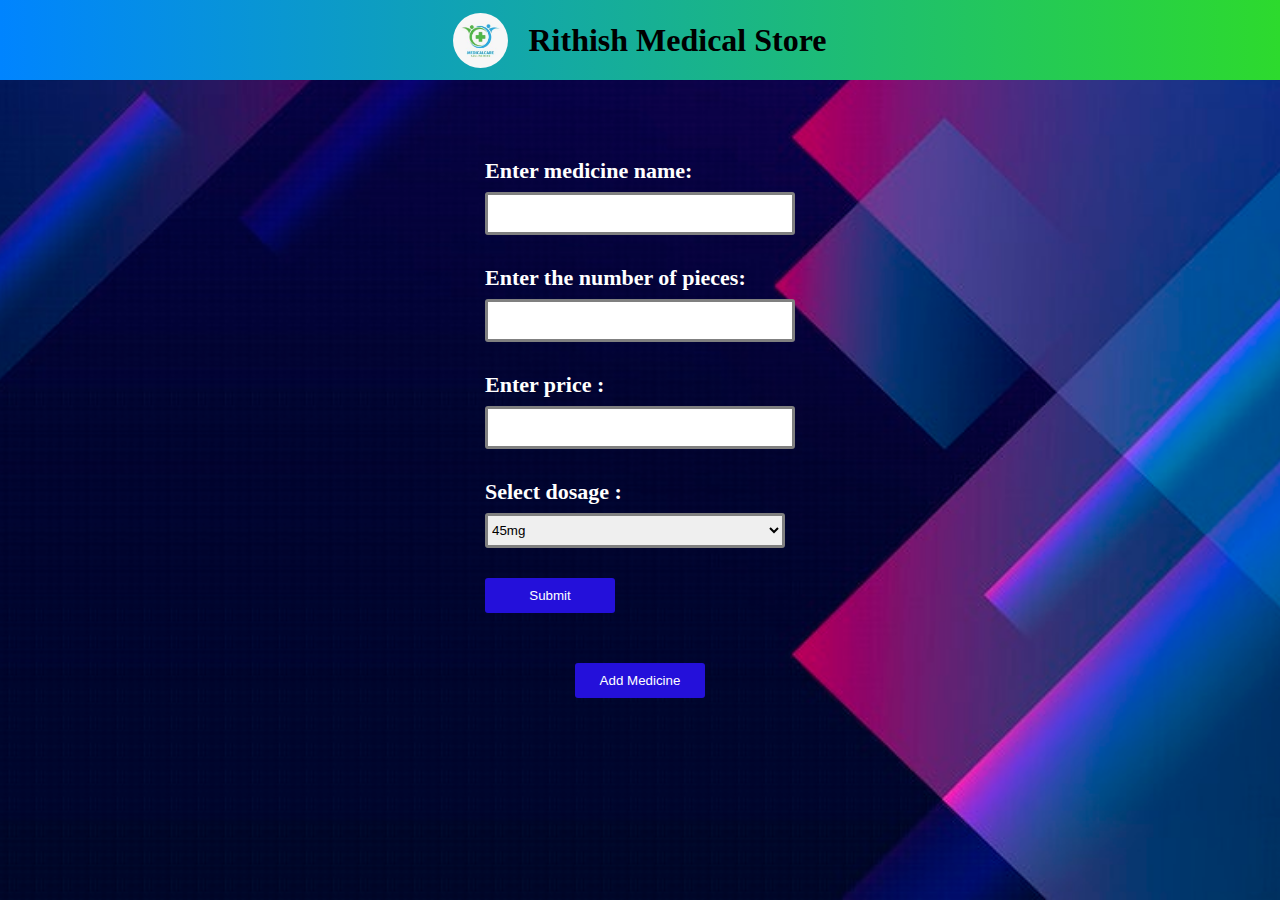
<file: exp 1,2/index.html>
<!DOCTYPE html>
<html lang="en">

<head>
    <meta charset="UTF-8">
    <meta http-equiv="X-UA-Compatible" content="IE=edge">
    <meta name="viewport" content="width=device-width, initial-scale=1.0">
    <title>Document</title>
</head>
<style>
    body {
        font-family: "calibri";
        background-image: url("back1.jpg");
        background-position: center;
        background-repeat: no-repeat;
        background-size: cover;
        background-attachment: fixed;
    }

    #logo {
        height: 55px;
        width: 55px;
        border-radius: 100%;
    }

    h1 {
        display: inline;
        margin-left: 20px;
    }

    header {
        height: 80px;
        width: 100%;
        top: 0;
        left: 0;
        position: fixed;
        background-image: linear-gradient(to right, rgb(0, 132, 255), rgb(45, 218, 45));
        justify-content: center;
        align-items: center;
        display: flex;
        z-index: 1;
    }

    main {
        position: relative;
        margin-top: 150px;
        display: flex;
        align-items: center;
        justify-content: center;
        flex-direction: column;
    }

    label {
        font-size: 22px;
        display: block;
        margin-bottom: 8px;
        font-weight: bold;
        color: white;
    }

    input[type=text],
    select {
        height: 35px;
        width: 300px;
        border: 3px solid gray;
        border-radius: 3px;
        outline: none;
        transition: 0.5s;
    }

    input[type=text]:focus,
    select:focus {
        border: 4px solid rgb(53, 68, 207);
    }

    div {
        position: relative;
        margin-bottom: 30px;
    }

    button,
    input[type=submit] {
        color: white;
        cursor: pointer;
        width: 130px;
        height: 35px;
        background-color: rgb(36, 16, 218);
        border: none;
        border-radius: 3px;
    }

    form {
        margin-bottom: 20px;
    }
    body
    {
        display: flex;
        align-items: center;
        flex-direction: column;
    }
</style>

<body>
    <header>
        <img src="./logo.jpg" alt="logo" id="logo">
        <h1>Rithish Medical Store</h1>
    </header>
    <main>
        <form action="index.php" method="post">
            <div>
                <label for="">
                    Enter medicine name:
                </label>
                <input type="text" name="medicine">
            </div>
            <div>
                <label for="">
                    Enter the number of pieces:
                </label>
                <input type="text" name="pieces">
            </div>
            <div>
                <label for="">
                    Enter price :
                </label>
                <input type="text" name="price">
            </div>
            <div>
                <label for="">
                    Select dosage :
                </label>
                <select name="dosage" id="">
                    <option value="45mg">45mg</option>
                    <option value="90mg">90mg</option>
                    <option value="450mg">450mg</option>
                    <option value="750mg">750mg</option>
                </select>
            </div>
            <div>
                <button type="submit" name="Submit">Submit</button>
            </div>
        </form>
    </main>
    <div id="button">
        <button onclick="addMedicine()" id="add">Add Medicine</button>
    </div>
</body>
<script>
    function addMedicine() {
        var main = document.querySelector('main'); 
        var firstForm = main.querySelector('form'); 
        var clonedForm = firstForm.cloneNode(true); 
        main.appendChild(clonedForm);
    }
</script>
</html>
</file>
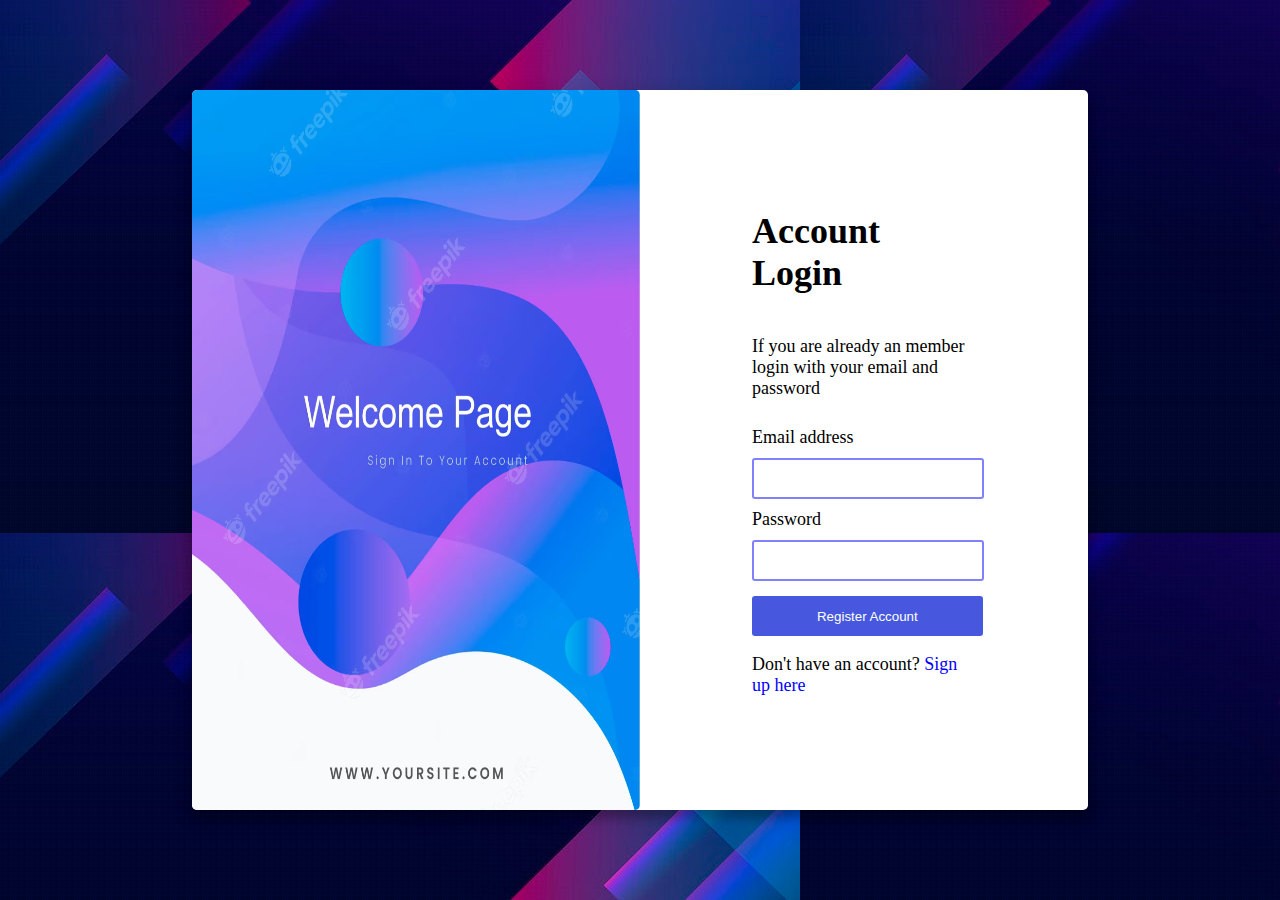
<file: exp 1,2/login.html>
<!DOCTYPE html>
<html lang="en">
<head>
    <meta charset="UTF-8">
    <meta name="viewport" content="width=device-width, initial-scale=1.0">
    <title>Document</title>
</head>
<style>
    body
    {
        font-family: 'Calibri';
        font-size: 18px;
        background-image: url("./back1.jpg");
    }
    main
    {
        height: 80vh;
        width: 70%;
        position: absolute;
        top: 50%;
        left: 50%;
        transform: translate(-50%,-50%);
        display: flex;
        flex-direction: row;
        border-radius: 5px;
        box-shadow: 0 8px 8px 0 rgba(0, 0, 0, 0.2), 0 6px 20px 0 rgba(0, 0, 0, 0.19);
        background-color: white;
    }
    #image
    {
        position: absolute;
        width: 50%;
        height: 100%;
        left: 0;
        border-radius: 5px;
    }
    img{
        position: absolute;
        width: 100%;
        height: 100%;
        border-radius: 5px;
    }
    #form
    {
        position: absolute;
        right: 0;
        height: 100%;
        width: 50%;
    }
    form
    {
        position: absolute;
        top: 50%;
        left: 50%;
        transform: translate(-50%,-50%);
        width: 50%;
        display: flex;
        flex-direction: column;
    }
    input[type="text"], input[type="password"]
    {
        border: 2px solid rgba(0, 0, 255, 0.496);
        margin-top: 10px;
        height :35px;
        width :100%;
        outline: none;
        transition: 50ms;
        border-radius: 3px;
    }
    input[type="text"]:focus , input[type="password"]:focus
    {
        border: 3px solid blue;
    }
    label{
        margin-top: 10px;
    }
    input[type="submit"]
    {
        color: white;
        background-color: rgb(71, 88, 222);
        height: 40px;
        width: 103%;
        border: none;
        margin-top: 15px;
        border-radius: 3px;
        cursor: pointer;
    }
    a{
        text-decoration: none;
        color: blue;
        cursor: pointer;
    }
    #invalid
    {
        margin: auto;
        background-color: red;
        width: 250px;
        height: 30px;
        line-height: 30px;
        border-radius: 3px;
        color: white;
        text-align: center;
        font-size: 20px;
        display: flex;
        align-items: center;
        justify-content: center;
        visibility: hidden;
    }
    span
    {
        margin-left: 30px;
        font-size: 25px;
    }
</style>
<body>
    <div id="invalid">Invalid login Credentials <span>&times;</span></div>
    <main>
        <div id="image">
            <img src="./lo.png" alt="">
        </div>
        <div id = "form">
            <form action="login.php" method="post">
                <h1>Account Login</h1>
                <p>If you are already an member login with your email and password</p>
                <label for="email">Email address</label>
                <input type="text" name="email" id="email">
                <label for="password">Password</label>
                <input type="password" name="password">
                <input type="submit" value="Register Account" id="password">
                <p>Don't have an account? <a href="">Sign up here</a></p>
            </form>
        </div>
    </main>
</body>
</html>
</file>
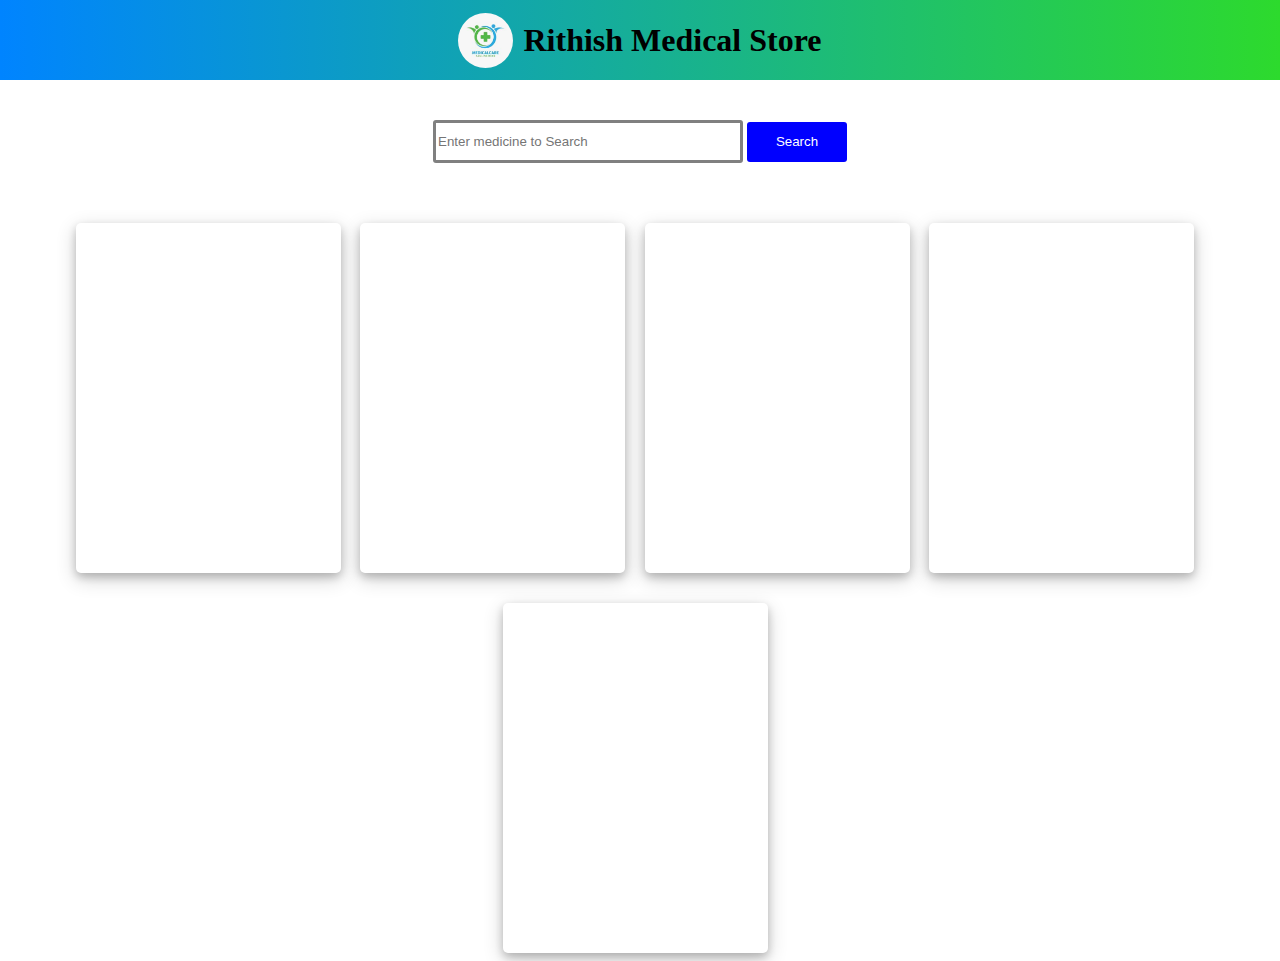
<file: exp 1,2/view.html>
<!DOCTYPE html>
<html lang="en">

<head>
    <meta charset="UTF-8">
    <meta name="viewport" content="width=device-width, initial-scale=1.0">
    <title>Document</title>
</head>
<style>
    body {
        font-family: "calibri";
        /* background-image: url("./back1.jpg"); */
        background-position: center;
        background-repeat: no-repeat;
        background-size: cover;
        background-attachment: fixed;
    }

    header {
        height: 80px;
        width: 100%;
        top: 0;
        left: 0;
        position: fixed;
        background-image: linear-gradient(to right, rgb(0, 132, 255), rgb(45, 218, 45));
        justify-content: center;
        align-items: center;
        display: flex;
        z-index: 1;
    }

    #logo {
        height: 55px;
        width: 55px;
        border-radius: 100%;
    }

    main {
        position: relative;
        margin-top: 120px;
        display: flex;
        align-items: center;
        justify-content: center;
        flex-direction: column;
    }

    input[type="text"] {
        height: 35px;
        width: 300px;
        border: 3px solid gray;
        border-radius: 3px;
        outline: none;
        transition: 0.5s;
    }
    input[type="text"]:focus
    {
        border: 4px solid rgb(53, 68, 207);
    }
    input[type="submit"]
    {
        height: 40px;
        color: white;
        background-color: blue;
        border: none;
        width: 100px;
        border-radius: 3px;
        cursor: pointer;
    }
    #content
    {
        position: relative;
        margin-top: 30px;
        width: 90%;
        display: flex;
        flex-direction: row;
        flex-wrap: wrap;
        justify-content:space-around; 
    }
    #card {
        width: 265px;
        height: 350px;
        border-radius: 5px;
        box-shadow: 0 4px 8px 0 rgba(0, 0, 0, 0.2), 0 6px 20px 0 rgba(0, 0, 0, 0.19);
        text-align: center;
        background-color: white;
        margin-right: 10px;
        margin-top: 30px;
}
</style>

<body>
    <header>
        <header>
            <img src="./logo.jpg" alt="logo" id="logo">
            <h1 style="margin-left: 10px;">Rithish Medical Store</h1>
        </header>
    </header>
    <main>
        <div id="searchbar">
            <form action="" method="post">
                <input type="text" name="medicine" placeholder="Enter medicine to Search">
                <input type="submit" value="Search">
            </form>
        </div>
        <div id="content">
            <div id="card">

            </div>
            <div id="card">

            </div>
            <div id="card">

            </div>
            <div id="card">

            </div>
            <div id="card">

            </div>
        </div>
    </main>
</body>

</html>
</file>
